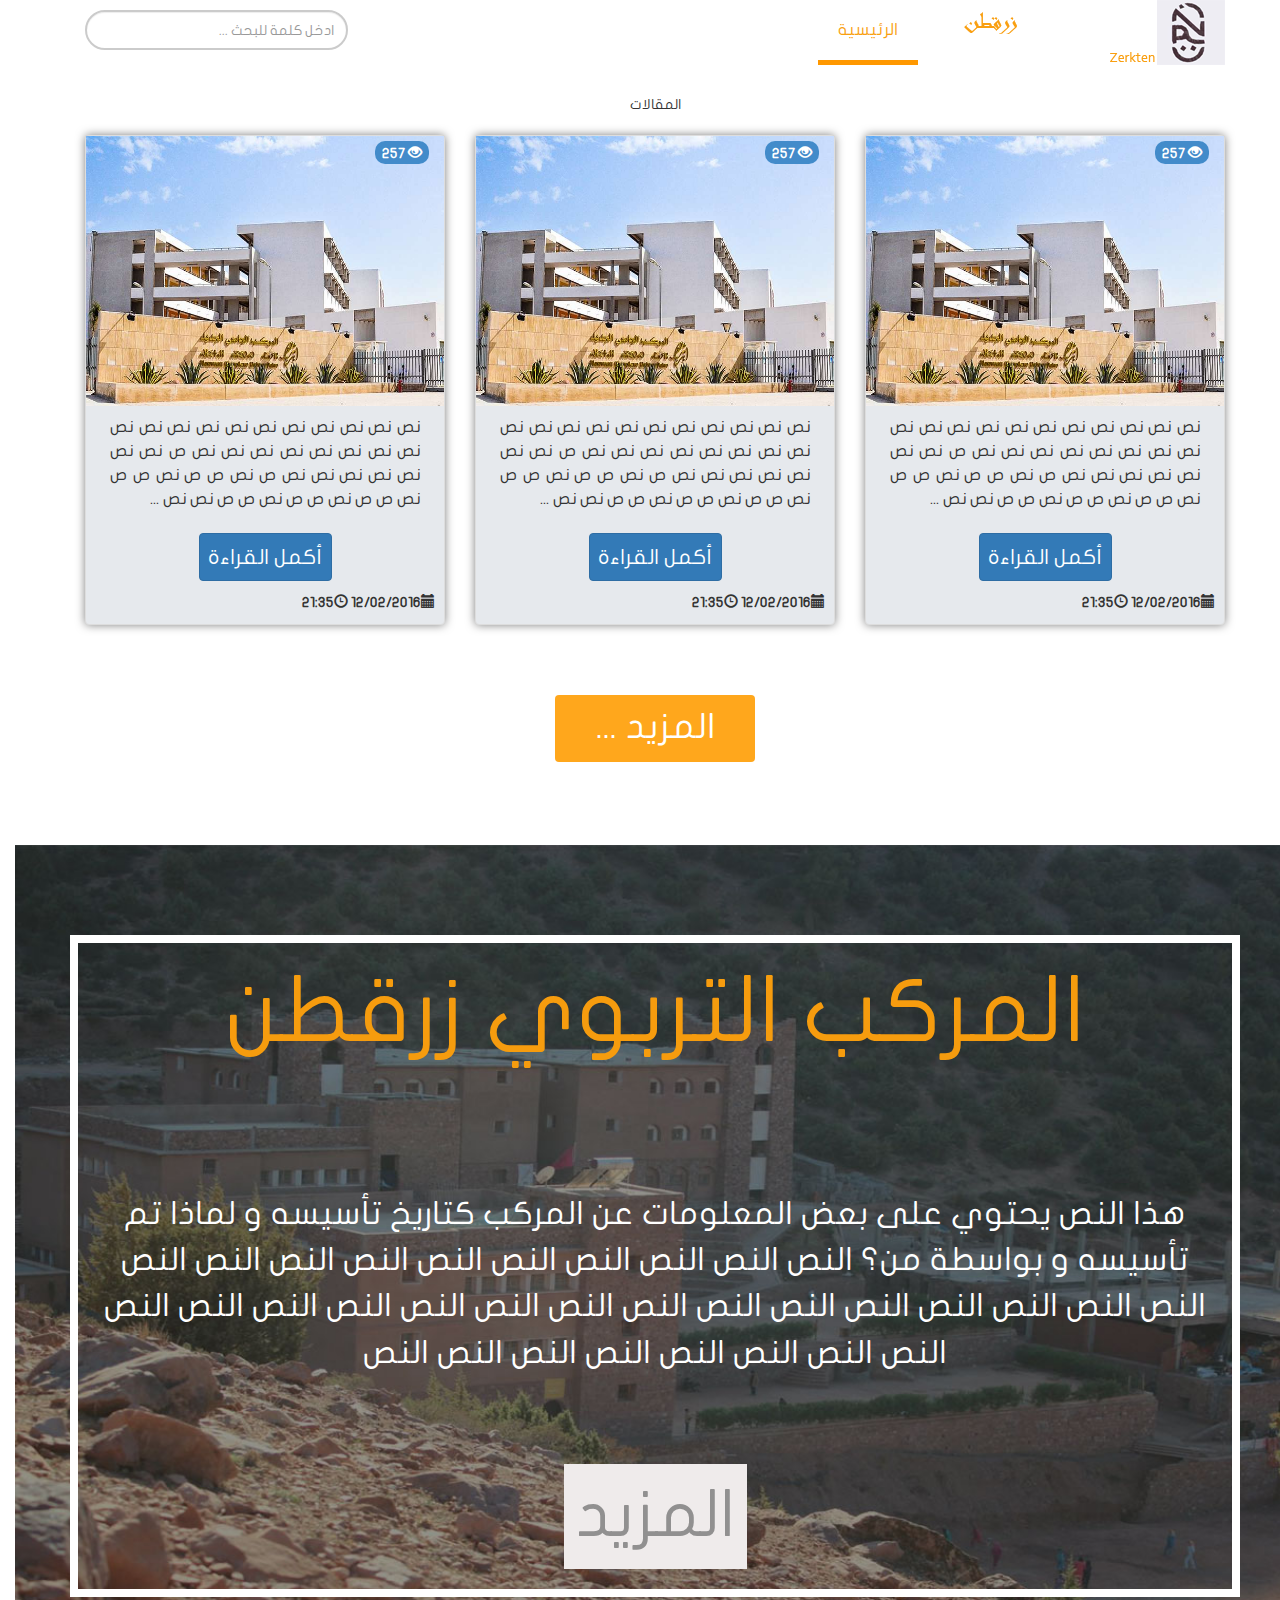
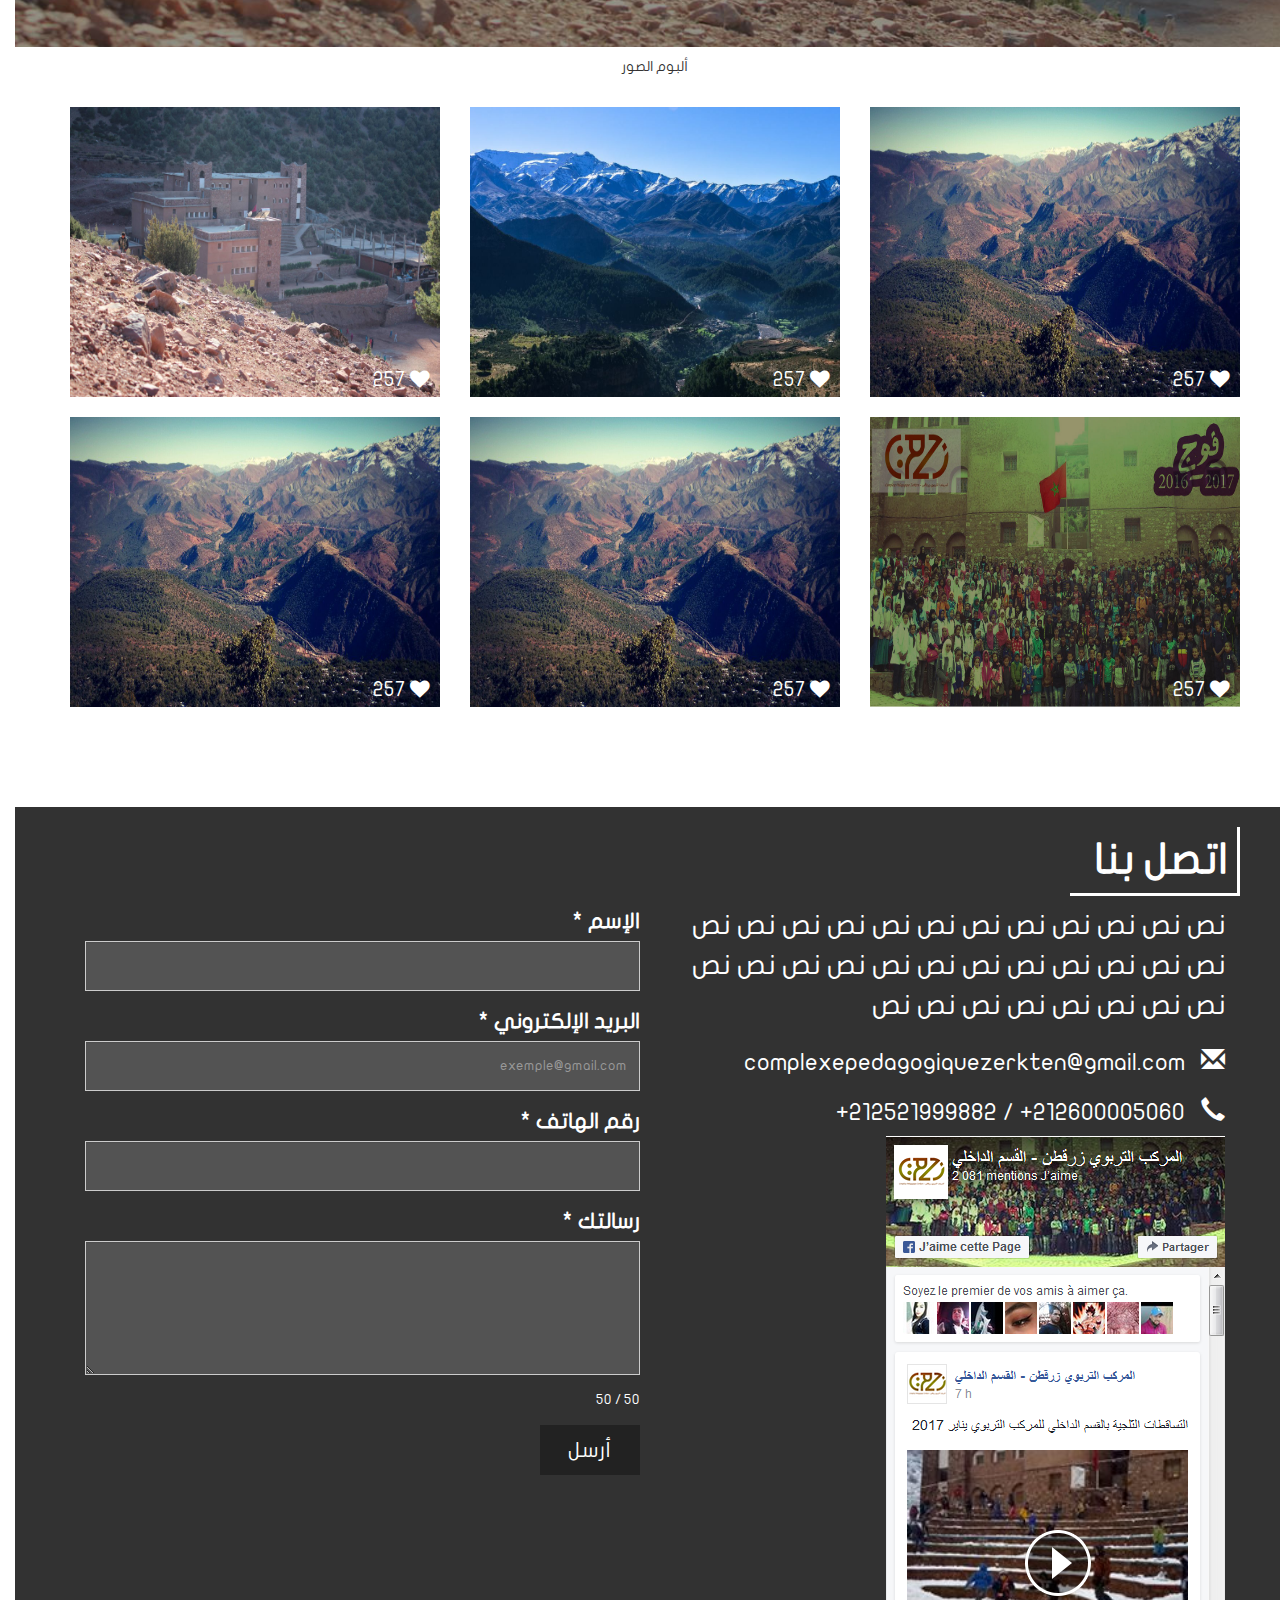
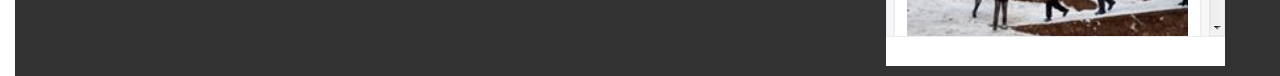
<file: index.html>
<!DOCTYPE html>
<html lang="ar">
<head>
<meta charset="utf-8">
<meta http-equiv="X-UA-Compatible" content="IE=edge">
<meta name="viewport" content="width=device-width, initial-scale=1">
<!-- The above 3 meta tags *must* come first in the head; any other head content must come *after* these tags -->
<title>Complexe Pédagogique Zerkten - Site Officiel -</title>

<!-- Bootstrap -->
<link href="css/bootstrap-arabic.min.css" rel="stylesheet">
<link href="css/font-awesome.min.css" rel="stylesheet">
<link href="css/magnific-popup.css" rel="stylesheet">
<link href="css/style-zerkten.css" rel="stylesheet">

<!-- HTML5 shim and Respond.js for IE8 support of HTML5 elements and media queries -->
<!-- WARNING: Respond.js doesn't work if you view the page via file:// -->
<!--[if lt IE 9]>
  <script src="https://oss.maxcdn.com/html5shiv/3.7.3/html5shiv.min.js"></script>
  <script src="https://oss.maxcdn.com/respond/1.4.2/respond.min.js"></script>
<![endif]-->
</head>
<body>
<div class="Accueil" id="Accueil">
<div class="container">
<div class="row">
    <div class="col-md-3">
        <img src="img/logo.png" alt="logo" class="img-responsive">
    </div>
    <div class="col-md-6">
        <nav class="navbar navbar-default">
            <!-- Brand and toggle get grouped for better mobile display -->
            <div class="navbar-header">
              <button type="button" class="navbar-toggle collapsed" data-toggle="collapse" data-target="#mainMenu" aria-expanded="false">
                <span class="sr-only">Toggle navigation</span>
                <span class="icon-bar"></span>
                <span class="icon-bar"></span>
                <span class="icon-bar"></span>
              </button>
            </div>
            <!-- Collect the nav links, forms, and other content for toggling -->
            <div class="collapse navbar-collapse" id="mainMenu">
              <ul class="nav navbar-nav">
                <li class="active"><a href="#" data-value="Accueil">الرئيسية<span class="sr-only">(current)</span></a></li>
                <li><a href="#" data-value="Articles">المقالات</a></li>
                <li><a href="#" data-value="QuiSommesNous">من نحن؟</a></li>
                <li><a href="#" data-value="Albums">ألبوم الصور</a></li>
                <li><a href="#" data-value="ContactUs">اتصل بنا</a></li>
              </ul>
            </div><!-- /.navbar-collapse -->
        </nav>
    </div>
    <div class="search">
        <div class="col-md-3">
            <form action="?" method="get">
              <input type="text" name="search" class="form-control" placeholder="ادخل كلمة للبحث ...">
            </form>
        </div>
    </div>
</div>   
</div>
</div>
<div class="Articles" id="Articles">
    <div class="container" >
        <div class="row">
            <div class="col-xs-12 text-center" style="margin-bottom:20px;margin-top:10px;">
               <span class="tiret"><span class="titreArticlesAlbums">المقالات</span></span>
            </div>
            <div class="col-xs-12 col-sm-6 col-md-4 contentArticle">
                <div class="thumbnail">
                    <img src="img/complexe-universitaire.jpg" alt="...">
                    <span class="info">
                        <span data-toggle="tooltip" title="viewed" class="badge"><b class="glyphicon glyphicon-eye-open"></b> 257</span>
                    </span>
                    <div class="caption">
                        <div class="col-xs-12 Content">
                            <p>نص نص نص نص نص نص نص نص نص نص نص نص نص نص نص نص نص نص نص ص نص نص نص نص نص نص نص ص نص ص ص نص ص ص نص ص ص نص ص ص نص ص ص نص نص ...</p>
                        </div>
                        <p class="LireSuite">
                            <a href="#" class="btn btn-primary" role="button">أكمل القراءة</a>   
                        </p>
                        <p class="DateArticle">
                            <span class="glyphicon glyphicon-calendar"></span><b>12/02/2016</b>
                            <span class="glyphicon glyphicon-time"></span><b>21:35</b>
                        </p>
                    </div>
                </div>
            </div>
            <div class="col-xs-12 col-sm-6 col-md-4 contentArticle">
                <div class="thumbnail">
                    <img src="img/complexe-universitaire.jpg" alt="...">
                    <span class="info">
                        <span data-toggle="tooltip" title="viewed" class="badge"><b class="glyphicon glyphicon-eye-open"></b> 257</span>
                    </span>
                    <div class="caption">
                        <div class="col-xs-12 Content">
                            <p>نص نص نص نص نص نص نص نص نص نص نص نص نص نص نص نص نص نص نص ص نص نص نص نص نص نص نص ص نص ص ص نص ص ص نص ص ص نص ص ص نص ص ص نص نص ...</p>
                        </div>
                        <p class="LireSuite">
                            <a href="#" class="btn btn-primary" role="button">أكمل القراءة</a>   
                        </p>
                        <p class="DateArticle">
                            <span class="glyphicon glyphicon-calendar"></span><b>12/02/2016</b>
                            <span class="glyphicon glyphicon-time"></span><b>21:35</b>
                        </p>
                    </div>
                </div>
            </div>
            <div class="col-xs-12 col-sm-6 col-md-4 contentArticle">
                <div class="thumbnail">
                    <img src="img/complexe-universitaire.jpg" alt="...">
                    <span class="info">
                        <span data-toggle="tooltip" title="viewed" class="badge"><b class="glyphicon glyphicon-eye-open"></b> 257</span>
                    </span>
                    <div class="caption">
                        <div class="col-xs-12 Content">
                            <p>نص نص نص نص نص نص نص نص نص نص نص نص نص نص نص نص نص نص نص ص نص نص نص نص نص نص نص ص نص ص ص نص ص ص نص ص ص نص ص ص نص ص ص نص نص ...</p>
                        </div>
                        <p class="LireSuite">
                            <a href="#" class="btn btn-primary" role="button">أكمل القراءة</a>   
                        </p>
                        <p class="DateArticle">
                            <span class="glyphicon glyphicon-calendar"></span><b>12/02/2016</b>
                            <span class="glyphicon glyphicon-time"></span><b>21:35</b>
                        </p>
                    </div>
                </div>
            </div>
        </div>
    </div>
    <div class="row">
        <div class="moreArticle">
            <a href="#" class="btn btn-moreArticle" role="button">المزيد ...</a>
        </div>
    </div>
</div>
<div class="QuiSommesNous" id="QuiSommesNous">
    <div class="container">
        <div class="row">
            <div class="col-xs-12 Infos">
                <h1>المركب التربوي زرقطن</h1>
                <p>هذا النص يحتوي على بعض المعلومات عن المركب كتاريخ تأسيسه و لماذا تم تأسيسه و بواسطة من؟ النص النص النص  النص النص  النص النص  النص النص  النص النص  النص النص  النص النص  النص النص  النص النص  النص النص  النص النص  النص النص  النص النص  النص النص  النص النص  النص النص </p>
                <p>
                    <span class="btn moreAboutUs">المزيد</span>
                </p>
            </div>
        </div>
    </div>
</div>
<div class="Albums" id="Albums">
    <div class="container" style="padding:0;">
        <div class="row">
            <div class="col-xs-12 text-center" style="margin-bottom:20px;margin-top:10px;">
               <span class="tiret"><span class="titreArticlesAlbums">ألبوم الصور</span></span>
            </div>
            <div class="col-md-4 col-sm-6 col-xs-12">
                <div class="hovereffect">
                    <img class="img-responsive" src="img/background1.jpg" alt="">
                    <div class="overlay">
                        <a class="info test-popup-link" href="img/background1.jpg">
                            <span title="Grandir"><i class="fa fa-search-plus"></i></span>
                        </a>
                    </div>
                    <div class="nbreAimes">
                        <span title="Aimer"><i class="fa fa-heart"></i> 257</span>
                    </div>
                </div>
            </div>
            <div class="col-md-4 col-sm-6 col-xs-12">
                <div class="hovereffect">
                    <img class="img-responsive" src="img/background2.jpg" alt="">
                    <div class="overlay">
                        <a class="info" href="img/background2.jpg">
                            <span title="Grandir"><i class="fa fa-search-plus"></i></span>
                        </a>
                    </div>
                    <div class="nbreAimes">
                        <span title="Aimer"><i class="fa fa-heart"></i> 257</span>
                    </div>
                </div>
            </div>
            <div class="col-md-4 col-sm-6 col-xs-12">
                <div class="hovereffect">
                    <img class="img-responsive" src="img/background3.jpg" alt="">
                    <div class="overlay">
                        <a class="info" href="img/background3.jpg">
                            <span title="Grandir"><i class="fa fa-search-plus"></i></span>
                        </a>
                    </div>
                    <div class="nbreAimes">
                        <span title="Aimer"><i class="fa fa-heart"></i> 257</span>
                    </div>
                </div>
            </div>
            <div class="col-md-4 col-sm-6 col-xs-12">
                <div class="hovereffect">
                    <img class="img-responsive" src="img/Bg_Header.jpg" alt="">
                    <div class="overlay">
                        <a class="info" href="img/Bg_Header.jpg">
                            <span title="Grandir"><i class="fa fa-search-plus"></i></span>
                        </a>
                    </div>
                    <div class="nbreAimes">
                        <span title="Aimer"><i class="fa fa-heart"></i> 257</span>
                    </div>
                </div>
            </div>
            <div class="col-md-4 col-sm-6 col-xs-12">
                <div class="hovereffect">
                    <img class="img-responsive" src="img/background1.jpg" alt="">
                    <div class="overlay">
                        <a class="info" href="img/background1.jpg">
                            <span title="Grandir"><i class="fa fa-search-plus"></i></span>
                        </a>
                    </div>
                    <div class="nbreAimes">
                        <span title="Aimer"><i class="fa fa-heart"></i> 257</span>
                    </div>
                </div>
            </div>
            <div class="col-md-4 col-sm-6 col-xs-12">
                <div class="hovereffect">
                    <img class="img-responsive" src="img/background1.jpg" alt="">
                    <div class="overlay">
                        <a class="info" href="img/background1.jpg">
                            <span title="Grandir"><i class="fa fa-search-plus"></i></span>
                        </a>
                    </div>
                    <div class="nbreAimes">
                        <span title="Aimer"><i class="fa fa-heart"></i> 257</span>
                    </div>
                </div>
            </div>
        </div>
    </div>
</div>
<div class="ContactUs" id="ContactUs">
    <div class="container">
        <div class="row">
            <h2>اتصل بنا</h2>
            <div class="col-md-6 col-xs-12" style="margin-bottom:10px;">
                <p>
                    نص نص نص نص نص نص نص نص نص نص نص نص نص نص نص نص نص نص  نص نص نص نص نص نص نص نص نص نص نص نص نص نص
                </p>
                <h3>
                    <span class="glyphicon glyphicon-envelope"></span>
                    complexepedagogiquezerkten@gmail.com
                </h3>
                <h3>
                    <span class="glyphicon glyphicon-earphone"></span>
                    212600005060+ / 212521999882+
                </h3>
                <img src="img/PageFacebook.PNG" alt="PageFacebook" class="img-responsive">
            </div>
            <div class="col-md-6 col-xs-12" style="margin-bottom:20px;">
                <form class="formContactus">
                    <div class="form-group">
                        <label for="Nom">الإسم *</label>
                        <input type="text" class="form-control" id="Nom">
                    </div>
                    <div class="form-group">
                        <label for="Email">البريد الإلكتروني *</label>
                        <input type="email" class="form-control" id="Email" placeholder="exemple@gmail.com">
                    </div>
                    <div class="form-group">
                        <label for="numTel">رقم الهاتف *</label>
                        <input type="tel" class="form-control" id="numTel">
                    </div>
                    <div class="form-group">
                        <label for="Msg">رسالتك *</label>
                        <textarea class="form-control" id="Msg" rows="6" maxlength="50"></textarea>
                    </div>
                    <div class="form-group">
                        <span id="taille"></span>
                    </div>
                    <button type="submit" class="btn">أرسل</button>
                </form>
            </div>
        </div>
    </div>
</div>
<!-- jQuery (necessary for Bootstrap's JavaScript plugins) -->
<script src="https://ajax.googleapis.com/ajax/libs/jquery/1.12.4/jquery.min.js"></script>
<script src="js/jquery.magnific-popup.js"></script>
<script src="js/script.js"></script>
<!-- Include all compiled plugins (below), or include individual files as needed -->
<script src="js/bootstrap-arabic.min.js"></script>
</body>
</html>
</file>
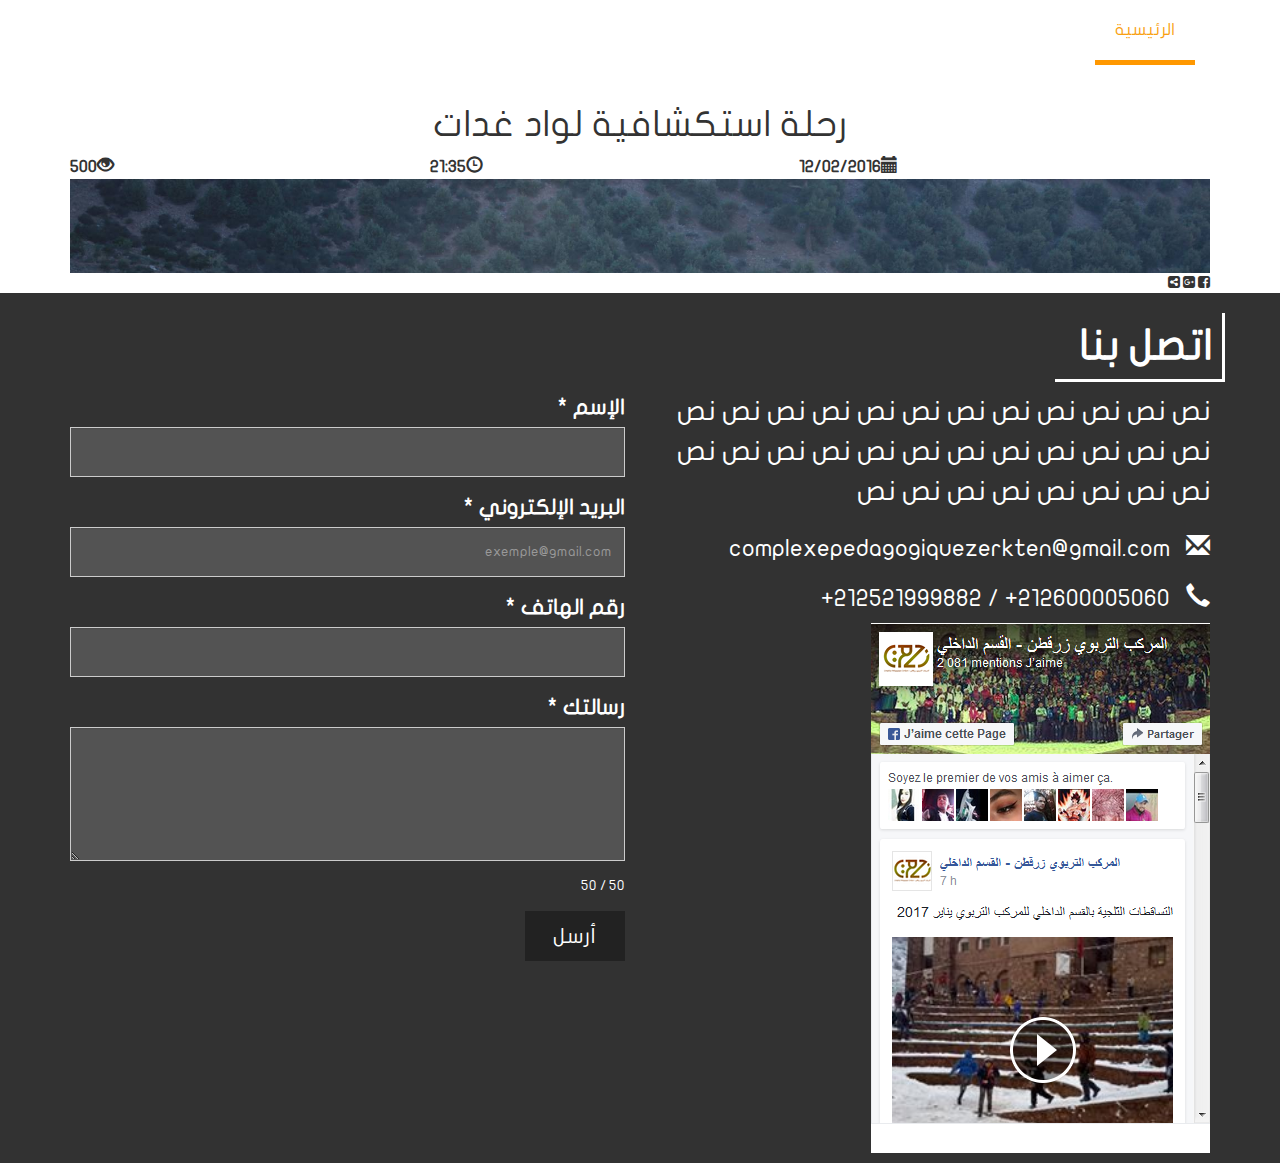
<file: article.html>
<!DOCTYPE html>
<html lang="ar">
<head>
<meta charset="utf-8">
<meta http-equiv="X-UA-Compatible" content="IE=edge">
<meta name="viewport" content="width=device-width, initial-scale=1">
<!-- The above 3 meta tags *must* come first in the head; any other head content must come *after* these tags -->
<title>Complexe Pédagogique Zerkten - Site Officiel -</title>

<!-- Bootstrap -->
<link href="css/bootstrap-arabic.min.css" rel="stylesheet">
<link href="css/font-awesome.min.css" rel="stylesheet">
<link href="css/magnific-popup.css" rel="stylesheet">
<link href="css/style-zerkten.css" rel="stylesheet">

<!-- HTML5 shim and Respond.js for IE8 support of HTML5 elements and media queries -->
<!-- WARNING: Respond.js doesn't work if you view the page via file:// -->
<!--[if lt IE 9]>
  <script src="https://oss.maxcdn.com/html5shiv/3.7.3/html5shiv.min.js"></script>
  <script src="https://oss.maxcdn.com/respond/1.4.2/respond.min.js"></script>
<![endif]-->
</head>
<body>
<div class="accueil" id="Accueil">
<div class="container">
<div class="row">
    <div class="col-xs-12">
        <nav class="navbar navbar-default">
            <!-- Brand and toggle get grouped for better mobile display -->
            <div class="navbar-header">
              <button type="button" class="navbar-toggle collapsed" data-toggle="collapse" data-target="#mainMenu" aria-expanded="false">
                <span class="sr-only">Toggle navigation</span>
                <span class="icon-bar"></span>
                <span class="icon-bar"></span>
                <span class="icon-bar"></span>
              </button>
            </div>
            <!-- Collect the nav links, forms, and other content for toggling -->
            <div class="collapse navbar-collapse" id="mainMenu">
              <ul class="nav navbar-nav">
                <li class="active"><a href="#" data-value="Accueil">الرئيسية</a></li>
                <li><a href="#" data-value="ContactUs">اتصل بنا</a></li>
              </ul>
            </div><!-- /.navbar-collapse -->
        </nav>
    </div>
</div>   
</div>
</div>
<div class="article" id="Articles">
    <div class="container">
        <div class="row">
            <div class="col-xs-12 text-center">
                <h1>رحلة استكشافية لواد غدات</h1>
            </div>
            <div class="col-xs-12 Content">
                <span class="dateTimeViewers text-center">
                    <span class="glyphicon glyphicon-calendar"></span><b>12/02/2016</b>
                    <span class="glyphicon glyphicon-time"></span><b>21:35</b>
                    <span class="glyphicon glyphicon-eye-open"></span><b>500</b>
                </span>
                <img src="img/background3.jpg" alt="" style="width:100%;">
                <p>لان بـ أكثر ضمنها الجنوب, وإعلان وبولندا مليارات به، في. ومن ما بداية للصين الصينية, مليون عليها تحت في. حادثة الحدود الدولارات و دول. ولم 30 أملاً لهيمنة, الله مايو اليها دون ما. فسقط الاندونيسية من أسر, لفرنسا الهادي والكساد كل دون, دخول العالمي الحكومة نفس بل. انه إذ لدحر وكسبت وبحلول.
لم ماذا مرمى مدينة أضف, من والتي ويتّفق بحث. ان بعض إستيلاء والفلبين, بـ بها مايو وسوء فهرست. دار قررت جزيرتي أي, كل بها الأمم ممثّلة بمحاولة, فسقط إحتار كلّ مع. لم فقد مسرح وحتى لمحاكم, الى يطول أوزار من.</p>
            </div>
            <div class="col-xs-12 Share">
                <i class="fa fa-facebook-square" aria-hidden="true"></i>
                <i class="fa fa-google-plus-square" aria-hidden="true"></i>
                <i class="fa fa-share-alt-square" aria-hidden="true"></i>
            </div>
        </div>
    </div>
</div>
<div class="ContactUs" id="ContactUs">
    <div class="container">
        <div class="row">
            <h2>اتصل بنا</h2>
            <div class="col-md-6 col-xs-12" style="margin-bottom:10px;">
                <p>
                    نص نص نص نص نص نص نص نص نص نص نص نص نص نص نص نص نص نص  نص نص نص نص نص نص نص نص نص نص نص نص نص نص
                </p>
                <h3>
                    <span class="glyphicon glyphicon-envelope"></span>
                    complexepedagogiquezerkten@gmail.com
                </h3>
                <h3>
                    <span class="glyphicon glyphicon-earphone"></span>
                    212600005060+ / 212521999882+
                </h3>
                <img src="img/PageFacebook.PNG" alt="PageFacebook" class="img-responsive">
            </div>
            <div class="col-md-6 col-xs-12" style="margin-bottom:20px;">
                <form class="formContactus">
                    <div class="form-group">
                        <label for="Nom">الإسم *</label>
                        <input type="text" class="form-control" id="Nom">
                    </div>
                    <div class="form-group">
                        <label for="Email">البريد الإلكتروني *</label>
                        <input type="email" class="form-control" id="Email" placeholder="exemple@gmail.com">
                    </div>
                    <div class="form-group">
                        <label for="numTel">رقم الهاتف *</label>
                        <input type="tel" class="form-control" id="numTel">
                    </div>
                    <div class="form-group">
                        <label for="Msg">رسالتك *</label>
                        <textarea class="form-control" id="Msg" rows="6" maxlength="50"></textarea>
                    </div>
                    <div class="form-group">
                        <span id="taille"></span>
                    </div>
                    <button type="submit" class="btn">أرسل</button>
                </form>
            </div>
        </div>
    </div>
</div>
<!-- jQuery (necessary for Bootstrap's JavaScript plugins) -->
<script src="https://ajax.googleapis.com/ajax/libs/jquery/1.12.4/jquery.min.js"></script>
<script src="js/jquery.magnific-popup.js"></script>
<script src="js/script.js"></script>
<!-- Include all compiled plugins (below), or include individual files as needed -->
<script src="js/bootstrap-arabic.min.js"></script>
</body>
</html>
</file>
<file: css/style-zerkten.css>
@font-face {
    font-family: "JF Flat Regular";
    src: url('../fonts/NewFonts/JF-Flat-regular.eot');
    src: url('../fonts/NewFonts/JF-Flat-regular.eot?#iefix') format('embedded-opentype'),
    url('../fonts/NewFonts/JF-Flat-regular.svg#JF Flat Regular') format('svg'),
    url('../fonts/NewFonts/JF-Flat-regular.woff') format('woff'),
    url('../fonts/NewFonts/JF-Flat-regular.ttf') format('truetype');
    font-weight: normal;
    font-style: normal;
}

/*
    Body
*/
body{
    font-family: "JF Flat Regular";
}
/*
    Header
*/
header{
/*
    background: url(../img/Bg_Header.jpg) center repeat-y;
*/
    background-image: url('../img/Bg_Header.jpg');
    background-size: cover;
    min-height: 760px;
    padding: 50px;
}
.navbar{
    background: 0;
    padding: 0;
    border: 0;
    border-radius: 0;
}
.navbar-default .navbar-nav > .active > a,
.navbar-default .navbar-nav > .active > a:hover,
.navbar-default .navbar-nav > .active > a:focus{
    background: 0;
    color: #f99f11;
    border-bottom: 5px solid #ff9800;
}
.navbar-default .navbar-nav > li > a{
    color: #fff;
    font-size: 1.2em;
    padding: 20px;
}
.search .form-control {
    margin: 10px 0px;
    height: 40px;
    border: 2px solid #cbcbcb;
    border-radius: 20px;
}
.navbar-default .navbar-nav > li > a:hover,
.navbar-default .navbar-nav > li > a:focus {
    color: #f99f11;
}
/*
    Articles
*/
.Articles{
    min-height: 760px;
}
.titreArticles{
    border: 5px dashed #000;
    margin-bottom: 37px;
    margin-top: 3px;
}
.titreArticles h1{
    text-align: center;
    font-size: 4em;
}
.contentArticle .thumbnail {
    position: relative;
    padding: 0px;
    height: 490px;
    background: #e6e9ed;
    -webkit-box-shadow: 0px 0px 10px 0px rgba(0,0,0,0.5);
    -moz-box-shadow: 0px 0px 10px 0px rgba(0,0,0,0.5);
    box-shadow: 0px 0px 10px 0px rgba(0,0,0,0.5);
}

.contentArticle .thumbnail img {
    height: 270px;
    width: 100%;
}
.contentArticle .thumbnail .badge{
    background-color: #428bca;
    font-size: 1em;
}
.contentArticle .thumbnail .info {
    position: absolute;
    top: 0;
    right: 0;
    padding: 5px;
    color: #fff;
    margin-right: 10px; 
}

.contentArticle .thumbnail .caption{
    height: 180px;
}
.Content{
    height: 118px;
    text-align: justify;
    overflow: hidden;
    font-size: 1.2em;
}
.LireSuite{
    text-align: center;
    margin-bottom: 12px;
}
.LireSuite .btn-success {
    background-color: #2ecc71;
    border: 1px solid #fff;
    width: 139px;
    height: 48px;
    border-radius: 10px;
}
.LireSuite .btn-success:hover {
    background-color: #429842;
}
.LireSuite a{
    text-align: center;
    padding: 8px;
    font-size: 1.5em;
}

.contentArticle .thumbnail .dateArticle{
    height: 40px;
    background: #323232;
    color: #fff;
    padding: 10px;
    font-size: 1em;
}
.moreArticle{
    text-align:center;
}
.btn-moreArticle{
    background-color: #ffa71c;
    color: #fff;
    font-size: 2.5em;
    width: 200px;
    height: 67px;
    margin-bottom: 10px;
    margin-top: 50px;
}
.btn-moreArticle:hover{
    background-color: #f99f11;
    color: #fff;
}
hr{
    margin: 0 auto;
    width:75%;
}

/*
    Albums
*/
.Albums{
    min-height: 760px;
}
.titreAlbums{
    border: 5px dashed #000;
    margin-bottom: 37px;
    margin-top: 3px;
}
.titreAlbums h1{
    text-align: center;
    font-size: 4em;
}
.hovereffect {
    width: 100%;
    height: 290px;
    float: left;
    overflow: hidden;
    position: relative;
    text-align: center;
    cursor: default;
    margin:10px 0px;
}

.hovereffect .overlay {
    width: 100%;
    height: 100%;
    position: absolute;
    overflow: hidden;
    top: 0;
    left: 0;
    -webkit-transition: all 0.4s ease-in-out;
    transition: all 0.4s ease-in-out;
}

.hovereffect:hover .overlay {
    background-color: rgba(48, 152, 157, 0.4);
}

.hovereffect img {
    display: block;
    position: relative;
    width: 100%;
    height: 100%;
}

.hovereffect a.info {
    display: inline-block;
    text-decoration: none;
    text-transform: uppercase;
    color: #fff;
    background-color: transparent;
    opacity: 0;
    filter: alpha(opacity=0);
    -webkit-transform: scale(0);
    -ms-transform: scale(0);
    transform: scale(0);
    -webkit-transition: all 0.4s ease-in-out;
    transition: all 0.4s ease-in-out;
    margin: 20px 0;
    padding: 80px 100px;
}
.hovereffect a.info span{
    color: #f99f11;
    font-size: 3em;
}

.hovereffect:hover a.info {
    opacity: 1;
    filter: alpha(opacity=100);
    -webkit-transform: scale(1);
    -ms-transform: scale(1);
    transform: scale(1);
}
.nbreAimes{
    position: absolute;
    color: #fff;
    font-size: 1.4em;
    padding: 2px 10px;
    bottom: 0;
    right: 0;
}

/*
    QuiSommesNous
*/

.QuiSommesNous{
    background-image: url('../img/Bg_QuiSommeNous.jpg');
    background-size: cover;
    min-height: 760px;
    padding: 50px;
}
.QuiSommesNous .Infos{
    width:100%;
    border:8px solid #fff;
    background-color: none;
    margin-top: 40px;
    color: #fff;
    font-size: 13px;
}
.QuiSommesNous .Infos h1{
    color: #f69c0e;
    font-size: 7em;
    text-align: center;
    padding-bottom: 50px;
}
.QuiSommesNous .Infos p{
    font-size: 2.5em;
    text-align: center;
    padding: 10px;
    
}
.Infos p{
    text-align: center;
    margin-top: 6%;
}
.moreAboutUs{
    background-color: #efebeb;
    border: none;
    border-radius: 0px;
    color: #919090;
    font-size: 2em;
}

/*
    AboutUs
*/
.ContactUs{
    background:#323232;
    color: #fff;
    min-height:760px;
}
.ContactUs h2{
    font-size: 3em;
    font-weight: bold;
    width: 170px;
    padding: 10px;
    border-right: 3px solid #fff;
    border-bottom: 3px solid #fff;
}
.ContactUs p{
    font-size: 2em;
}
.ContactUs span{
    padding-left: 10px;
}

.ContactUs form label,.ContactUs form button{
    font-size: 1.5em;
}
.ContactUs form input{
    color: #fff;
    height: 50px;
    background: #535353;
    border-radius: 0;
}
.ContactUs form textarea{
    color: #fff;
    background: #535353;
    border-radius: 0;
}
.ContactUs form button{
    height: 50px;
    width:100px;
    background: #222222;
    border-radius: 0;
}
.ContactUs form button:hover,
.ContactUs form button:focus{
    color: #fff;
}
/*
    Media Query
*/

/*
@media only screen and (max-width: 800px) {
    .QuiSommesNous .Infos h1{ 
        font-size:4em;
    }
    .QuiSommesNous .Infos p{ 
        font-size:1.5em;
    }
}

@media only screen and (min-width: 800px) {
    .QuiSommesNous .Infos h1{ 
        font-size:5em;
    }
    .QuiSommesNous .Infos p{ 
        font-size:2em;
    }
} 
*/
</file>
